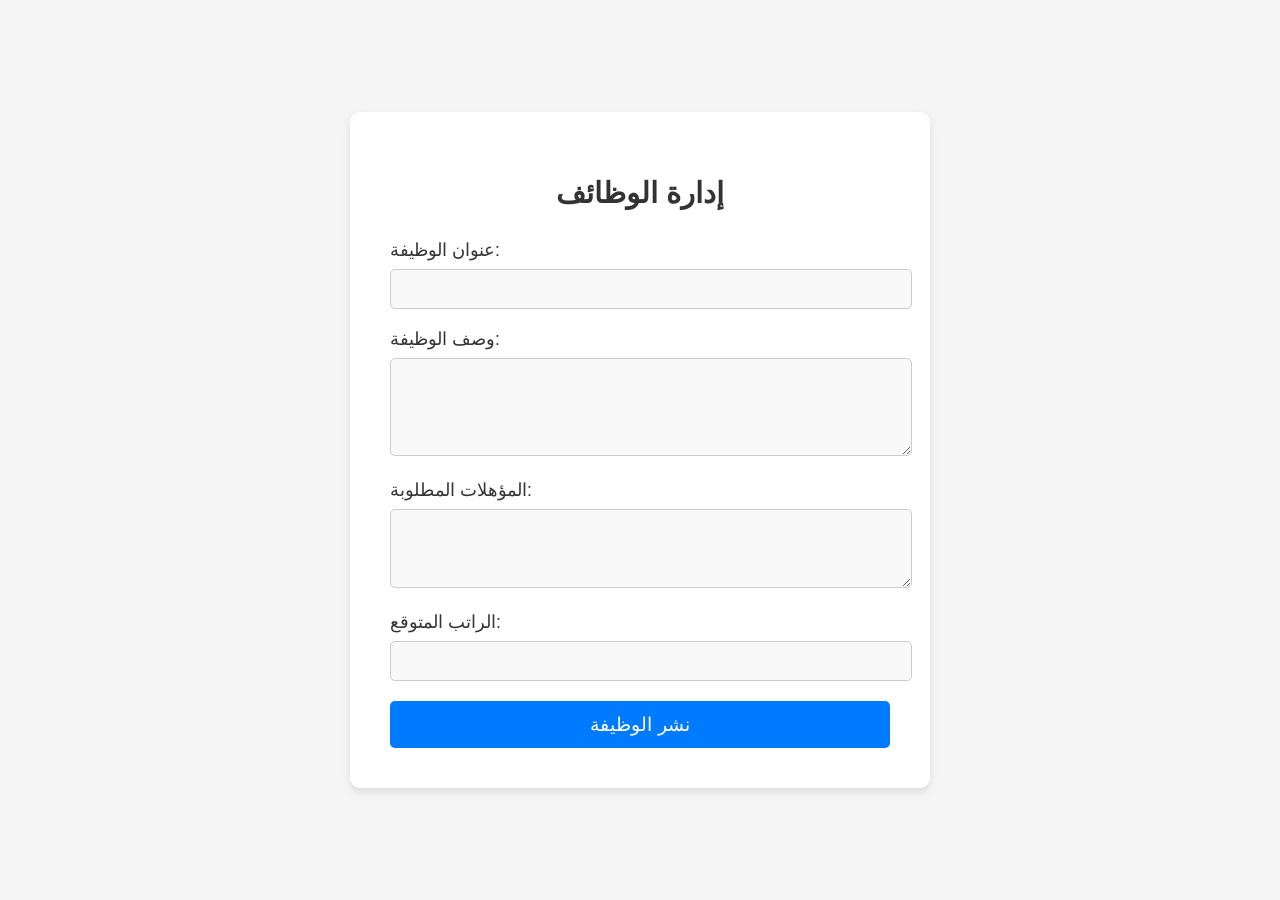
<file: companyadd.html>
<!DOCTYPE html>
<html lang="ar">
<head>
    <meta charset="UTF-8">
    <meta name="viewport" content="width=device-width, initial-scale=1.0">
    <title>إدارة الوظائف</title>
    <style>
        body {
            font-family: 'Cairo', sans-serif;
            background-color: #f5f5f5;
            margin: 0;
            padding: 0;
            display: flex;
            justify-content: center;
            align-items: center;
            height: 100vh;
            color: #333;
        }

        .form-container {
            background-color: #fff;
            padding: 40px;
            border-radius: 10px;
            box-shadow: 0 4px 8px rgba(0, 0, 0, 0.1);
            width: 100%;
            max-width: 500px;
        }

        h2 {
            text-align: center;
            margin-bottom: 30px;
            font-size: 1.8rem;
            color: #333;
        }

        label {
            display: block;
            font-size: 1.1rem;
            margin-bottom: 8px;
            color: #333;
        }

        input[type="text"],
        input[type="number"],
        textarea {
            width: 100%;
            padding: 10px;
            margin-bottom: 20px;
            border: 1px solid #ccc;
            border-radius: 5px;
            font-size: 1rem;
            color: #333;
            background-color: #f9f9f9;
        }

        input[type="text"]:focus,
        input[type="number"]:focus,
        textarea:focus {
            outline: none;
            border-color: #007bff;
        }

        textarea {
            resize: vertical;
        }

        button {
            width: 100%;
            padding: 12px;
            background-color: #007bff;
            border: none;
            color: #fff;
            font-size: 1.2rem;
            border-radius: 5px;
            cursor: pointer;
            transition: background-color 0.3s ease;
        }

        button:hover {
            background-color: #0056b3;
        }

        footer {
            position: absolute;
            bottom: 10px;
            width: 100%;
            text-align: center;
            font-size: 0.9rem;
            color: #666;
        }
    </style>
</head>
<body>
    <div class="form-container">
        <h2>إدارة الوظائف</h2>
        <form id="jobForm">
            <label for="jobTitle">عنوان الوظيفة:</label>
            <input type="text" id="jobTitle" name="jobTitle" required>

            <label for="jobDescription">وصف الوظيفة:</label>
            <textarea id="jobDescription" name="jobDescription" rows="4" required></textarea>

            <label for="qualifications">المؤهلات المطلوبة:</label>
            <textarea id="qualifications" name="qualifications" rows="3" required></textarea>

            <label for="salary">الراتب المتوقع:</label>
            <input type="number" id="salary" name="salary" required>

            <button type="submit">نشر الوظيفة</button>
        </form>
    </div>

    <script>
        document.getElementById('jobForm').addEventListener('submit', function(event) {
            event.preventDefault(); // Prevent the default form submission

            // Optionally, you can perform form validation or data processing here

            // Redirect to employee.html
            window.location.href = 'employee.html';
        });
    </script>
</body>
</html>
</file>
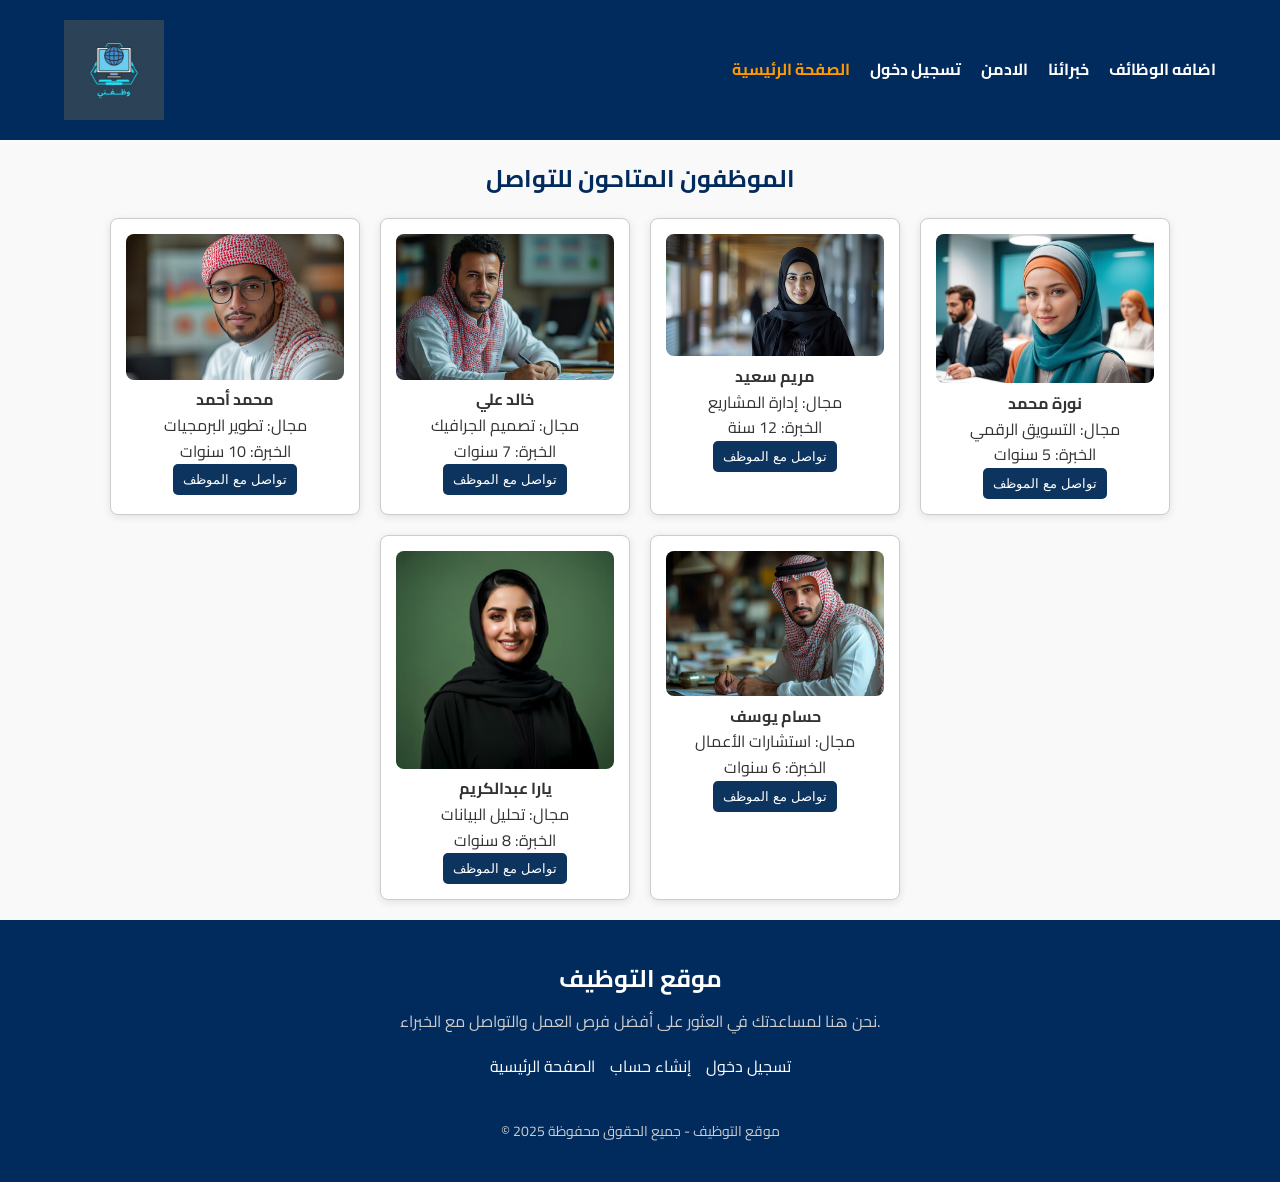
<file: employee.html>
<!DOCTYPE html>
<html lang="ar">
<head>
    <meta charset="UTF-8">
    <meta name="viewport" content="width=device-width, initial-scale=1.0">
    <title>وظفني</title>
    <link rel="stylesheet" href="styles.css">
    <link href="https://fonts.googleapis.com/css2?family=Cairo:wght@400;700&display=swap" rel="stylesheet">
    <style>
        body {
            font-family: 'Cairo', sans-serif;
            background-color: #f9f9f9;
            color: #333;
            margin: 0;
            padding: 0;
        }
        .employees-grid {
            display: flex;
            flex-wrap: wrap;
            gap: 20px;
            justify-content: center;
            margin: 20px 0;
        }
        .employee-item {
            border: 1px solid #ccc;
            border-radius: 8px;
            padding: 15px;
            text-align: center;
            width: 250px;
            box-shadow: 0 2px 8px rgba(0, 0, 0, 0.1);
            background-color: #fff;
            transition: transform 0.2s;
        }
        .employee-item:hover {
            transform: scale(1.05);
        }
        .employee-item img {
            width: 100%;
            height: auto;
            border-radius: 8px;
        }
        .section-title {
            text-align: center;
            margin: 20px 0;
            font-size: 24px;
            font-weight: 700;
        }
        /* Popup styles */
        .popup {
            display: none;
            position: fixed;
            top: 0;
            left: 0;
            width: 100%;
            height: 100%;
            background-color: rgba(0, 0, 0, 0.7);
            justify-content: center;
            align-items: center;
            z-index: 1000;
        }
        .popup-content {
            background: white;
            padding: 20px;
            border-radius: 8px;
            text-align: right;
            width: 300px;
            box-shadow: 0 2px 15px rgba(0, 0, 0, 0.2);
        }
        .close-btn {
            cursor: pointer;
            color: red;
            margin-top: 10px;
            text-align: center;
        }
        label {
            display: block;
            margin: 10px 0 5px;
        }
        input, textarea {
            width: 100%;
            padding: 10px;
            border: 1px solid #ccc;
            border-radius: 5px;
            margin-bottom: 15px;
        }
        .btn-primary, .btn-request {
            background-color: #0c345f; /* اللون الأزرق */
            color: white;
            border: none;
            padding: 8px 10px;
            border-radius: 5px;
            cursor: pointer;
            transition: background-color 0.3s;
        }
        .btn-primary:hover, .btn-request:hover {
            background-color: #b35700; /* ظل أغمق عند التحويم */
        }
        .logo img {
    width: auto;
    height: 100px; /* Adjust as needed */
    display: block;
}
    </style>
</head>
<body>

  <header class="header">
    <div class="container header-container">
        <div class="logo">
            <a href="index.html">
                <img src="logo.jpg" alt="وظفني Logo">
            </a>
        </div>
        <nav>
            <ul class="nav-links">
                <li><a href="index.html" class="active">الصفحة الرئيسية</a></li>
                <li><a href="login.html">تسجيل دخول</a></li>
                <li><a href="adminpaned.html">الادمن </a></li>
                <li><a href="employee.html">خبرائنا</a></li>
                <li><a href="companyadd.html">اضافه الوظائف</a></li>
            </ul>
        </nav>
    </div>
  </header>

    <!-- Employees Section -->
    <section class="employees">
        <div class="container">
            <h2 class="section-title">الموظفون المتاحون للتواصل</h2>
            <div class="employees-grid">
                <div class="employee-item">
                    <img src="employee1.jpg" alt="محمد أحمد">
                    <h4>محمد أحمد</h4>
                    <p>مجال: تطوير البرمجيات</p>
                    <p>الخبرة: 10 سنوات</p>
                    <button class="btn-request" onclick="openPopup()">تواصل مع الموظف</button>
                </div>
                <div class="employee-item">
                    <img src="employee2.jpg" alt="خالد علي">
                    <h4>خالد علي</h4>
                    <p>مجال: تصميم الجرافيك</p>
                    <p>الخبرة: 7 سنوات</p>
                    <button class="btn-request" onclick="openPopup()">تواصل مع الموظف</button>
                </div>
                <div class="employee-item">
                    <img src="employee3.jpg" alt="مريم سعيد">
                    <h4>مريم سعيد</h4>
                    <p>مجال: إدارة المشاريع</p>
                    <p>الخبرة: 12 سنة</p>
                    <button class="btn-request" onclick="openPopup()">تواصل مع الموظف</button>
                </div>
                <div class="employee-item">
                    <img src="employee4.jpg" alt="نورة محمد">
                    <h4>نورة محمد</h4>
                    <p>مجال: التسويق الرقمي</p>
                    <p>الخبرة: 5 سنوات</p>
                    <button class="btn-request" onclick="openPopup()">تواصل مع الموظف</button>
                </div>
                <div class="employee-item">
                    <img src="employee5.jpg" alt="يارا عبدالكريم">
                    <h4>يارا عبدالكريم</h4>
                    <p>مجال: تحليل البيانات</p>
                    <p>الخبرة: 8 سنوات</p>
                    <button class="btn-request" onclick="openPopup()">تواصل مع الموظف</button>
                </div>
                <div class="employee-item">
                    <img src="employee6.jpg" alt="حسام يوسف">
                    <h4>حسام يوسف</h4>
                    <p>مجال: استشارات الأعمال</p>
                    <p>الخبرة: 6 سنوات</p>
                    <button class="btn-request" onclick="openPopup()">تواصل مع الموظف</button>
                </div>
            </div>
        </div>
    </section>

    <!-- Popup Form Section -->
    <div class="popup" id="popup">
        <div class="popup-content">
            <h2>طلب التواصل</h2>
            <form action="submit_contact_request.html" method="POST">
                <label for="name">الاسم:</label>
                <input type="text" id="name" name="name" required>

                <label for="email">البريد الإلكتروني:</label>
                <input type="email" id="email" name="email" required>

                <label for="phone">رقم الهاتف:</label>
                <input type="tel" id="phone" name="phone" required>

                <label for="message">رسالة:</label>
                <textarea id="message" name="message" rows="4" required></textarea>

                <button type="submit" class="btn btn-primary">إرسال الطلب</button>
            </form>
            <div class="close-btn" onclick="closePopup()">إغلاق</div>
        </div>
    </div>

    <!-- Footer Section -->
    <footer class="footer">
        <div class="container footer-container">
            <div class="footer-info">
                <h3>موقع التوظيف</h3>
                <p>نحن هنا لمساعدتك في العثور على أفضل فرص العمل والتواصل مع الخبراء.</p>
            </div>
            <div class="footer-links">
                <ul>
                    <li><a href="index.html">الصفحة الرئيسية</a></li>
                    <li><a href="register.html">إنشاء حساب</a></li>
                    <li><a href="login.html">تسجيل دخول</a></li>
                </ul>
            </div>
        </div>
        <div class="footer-bottom">
            <p>&copy; 2025 موقع التوظيف - جميع الحقوق محفوظة</p>
        </div>
    </footer>

    <script>
        function openPopup() {
            document.getElementById('popup').style.display = 'flex';
        }

        function closePopup() {
            document.getElementById('popup').style.display = 'none';
        }
    </script>

</body>
</html>
</file>
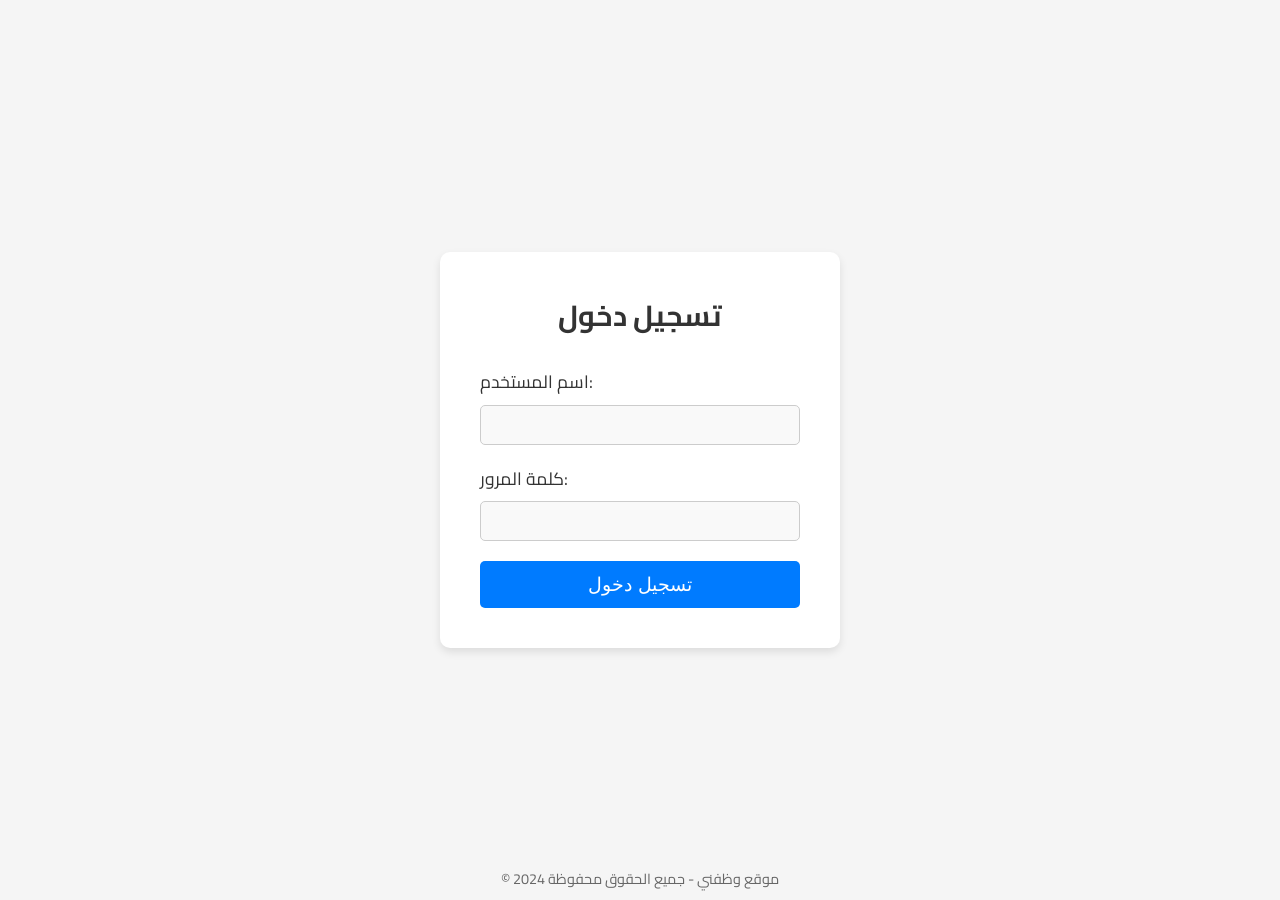
<file: login.html>
<!DOCTYPE html>
<html lang="ar">
<head>
    <meta charset="UTF-8">
    <meta name="viewport" content="width=device-width, initial-scale=1.0">
    <title>تسجيل دخول</title>
    <link rel="stylesheet" href="styles.css">
    <style>
        body {
            font-family: 'Cairo', sans-serif;
            background-color: #f5f5f5;
            margin: 0;
            padding: 0;
            display: flex;
            justify-content: center;
            align-items: center;
            height: 100vh;
            color: #333;
        }

        .form-container {
            background-color: #fff;
            padding: 40px;
            border-radius: 10px;
            box-shadow: 0 4px 8px rgba(0, 0, 0, 0.1);
            width: 100%;
            max-width: 400px;
        }

        h2 {
            text-align: center;
            margin-bottom: 30px;
            font-size: 1.8rem;
            color: #333;
        }

        label {
            display: block;
            font-size: 1.1rem;
            margin-bottom: 8px;
            color: #333;
        }

        input[type="text"],
        input[type="password"] {
            width: 100%;
            padding: 10px;
            margin-bottom: 20px;
            border: 1px solid #ccc;
            border-radius: 5px;
            font-size: 1rem;
            color: #333;
            background-color: #f9f9f9;
        }

        input[type="text"]:focus,
        input[type="password"]:focus {
            outline: none;
            border-color: #007bff;
        }

        button {
            width: 100%;
            padding: 12px;
            background-color: #007bff;
            border: none;
            color: #fff;
            font-size: 1.2rem;
            border-radius: 5px;
            cursor: pointer;
            transition: background-color 0.3s ease;
        }

        button:hover {
            background-color: #0056b3;
        }

        footer {
            position: absolute;
            bottom: 10px;
            width: 100%;
            text-align: center;
            font-size: 0.9rem;
            color: #666;
        }
    </style>
</head>
<body>
    <div class="form-container">
        <h2>تسجيل دخول</h2>
        <form id="loginForm">
            <label for="username">اسم المستخدم:</label>
            <input type="text" id="username" name="username" required>

            <label for="password">كلمة المرور:</label>
            <input type="password" id="password" name="password" required>

            <button type="submit">تسجيل دخول</button>
        </form>
    </div>

    <footer>
        <p>&copy; 2024 موقع وظفني - جميع الحقوق محفوظة</p>
    </footer>

    <script>
        // Handle login form submission
        document.getElementById("loginForm").addEventListener("submit", function(event) {
            event.preventDefault(); // Prevent the default form submission

            // Simulate a successful login
            const username = document.getElementById("username").value;
            const password = document.getElementById("password").value;

            // Validate the inputs (optional)
            if (username && password) {
                // Set login state in localStorage
                localStorage.setItem("isLoggedIn", "true");

                // Redirect to index.html
                window.location.href = "index.html";
            } else {
                alert("يرجى إدخال اسم المستخدم وكلمة المرور.");
            }
        });
    </script>
</body>
</html>
</file>
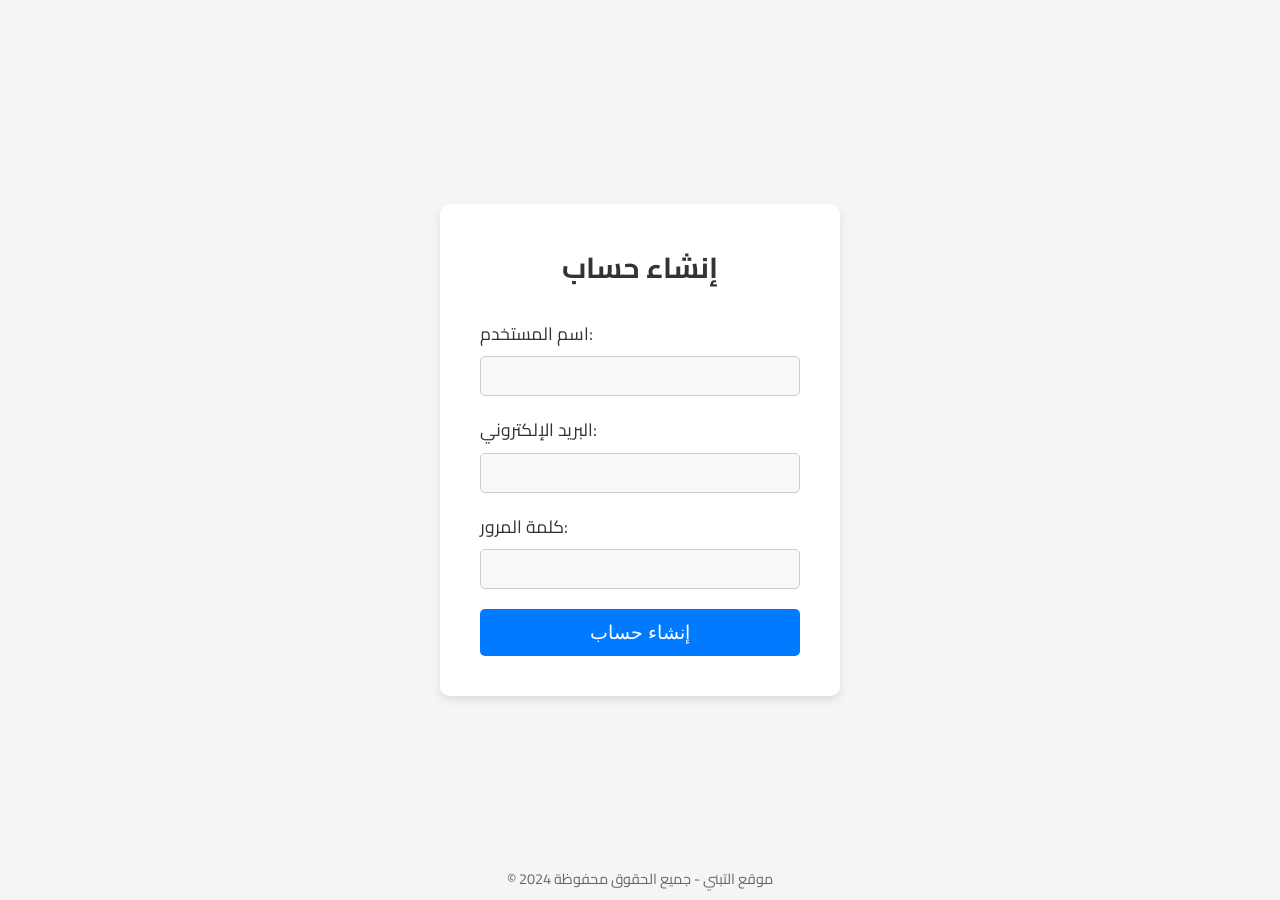
<file: register.html>
<!DOCTYPE html>
<html lang="ar">
<head>
    <meta charset="UTF-8">
    <meta name="viewport" content="width=device-width, initial-scale=1.0">
    <title>إنشاء حساب</title>
    <link rel="stylesheet" href="styles.css">
    <style>
        body {
            font-family: 'Cairo', sans-serif;
            background-color: #f5f5f5;
            margin: 0;
            padding: 0;
            display: flex;
            justify-content: center;
            align-items: center;
            height: 100vh;
            color: #333;
        }

        .form-container {
            background-color: #fff;
            padding: 40px;
            border-radius: 10px;
            box-shadow: 0 4px 8px rgba(0, 0, 0, 0.1);
            width: 100%;
            max-width: 400px;
        }

        h2 {
            text-align: center;
            margin-bottom: 30px;
            font-size: 1.8rem;
            color: #333;
        }

        label {
            display: block;
            font-size: 1.1rem;
            margin-bottom: 8px;
            color: #333;
        }

        input[type="text"],
        input[type="email"],
        input[type="password"] {
            width: 100%;
            padding: 10px;
            margin-bottom: 20px;
            border: 1px solid #ccc;
            border-radius: 5px;
            font-size: 1rem;
            color: #333;
            background-color: #f9f9f9;
        }

        input[type="text"]:focus,
        input[type="email"]:focus,
        input[type="password"]:focus {
            outline: none;
            border-color: #007bff;
        }

        button {
            width: 100%;
            padding: 12px;
            background-color: #007bff;
            border: none;
            color: #fff;
            font-size: 1.2rem;
            border-radius: 5px;
            cursor: pointer;
            transition: background-color 0.3s ease;
        }

        button:hover {
            background-color: #0056b3;
        }

        footer {
            position: absolute;
            bottom: 10px;
            width: 100%;
            text-align: center;
            font-size: 0.9rem;
            color: #666;
        }
    </style>
</head>
<body>
    <div class="form-container">
        <h2>إنشاء حساب</h2>
        <form id="registerForm" action="login.html" method="get">
            <label for="username">اسم المستخدم:</label>
            <input type="text" id="username" name="username" required>

            <label for="email">البريد الإلكتروني:</label>
            <input type="email" id="email" name="email" required>

            <label for="password">كلمة المرور:</label>
            <input type="password" id="password" name="password" required>

            <button type="submit">إنشاء حساب</button>
        </form>
    </div>

    <footer>
        <p>&copy; 2024 موقع التبني - جميع الحقوق محفوظة</p>
    </footer>
</body>
</html>
</file>
<file: styles.css>
/* استيراد الخطوط */
@import url('https://fonts.googleapis.com/css2?family=Cairo:wght@400;700&display=swap');

/* إعدادات عامة */
* {
    margin: 0;
    padding: 0;
    box-sizing: border-box;
}

body {
    font-family: 'Cairo', sans-serif;
    background-color: #f9f9f9;
    color: #333;
    line-height: 1.6;
}

.container {
    width: 90%;
    max-width: 1200px;
    margin: 0 auto;
}

/* Header */
.header {
    background-color: #002b5c;
    color: #fff;
    padding: 20px 0;
}

.header-container {
    display: flex;
    justify-content: space-between;
    align-items: center;
}

.logo h1 {
    font-size: 24px;
    color: #fff;
}

.nav-links {
    list-style: none;
    display: flex;
}

.nav-links li {
    margin-left: 20px;
}

.nav-links a {
    color: #fff;
    text-decoration: none;
    font-weight: 700;
    transition: color 0.3s ease;
}

.nav-links a:hover,
.nav-links a.active {
    color: #ff9900;
}

/* Hero Section */
.hero {
    background: url('../images/hero-background.jpg') no-repeat center center/cover;
    padding: 100px 0;
    color: #fff;
}

.hero-container {
    display: flex;
    flex-direction: row-reverse;
    align-items: center;
    justify-content: space-between;
    flex-wrap: wrap;
}

.hero-text {
    flex: 1;
    padding: 20px;
}

.hero-text h2 {
    font-size: 48px;
    margin-bottom: 20px;
}

.hero-text p {
    font-size: 18px;
    margin-bottom: 30px;
}

.btn {
    display: inline-block;
    padding: 12px 30px;
    border: none;
    border-radius: 25px;
    text-decoration: none;
    font-size: 16px;
    cursor: pointer;
    transition: background-color 0.3s ease;
}

.btn-primary {
    background-color: #ff9900;
    color: #fff;
}

.btn-primary:hover {
    background-color: #e68a00;
}

.btn-secondary {
    background-color: #004080;
    color: #fff;
}

.btn-secondary:hover {
    background-color: #003366;
}

.hero-image {
    flex: 1;
    padding: 20px;
}

.hero-image img {
    width: 100%;
    border-radius: 10px;
    box-shadow: 0 8px 16px rgba(0,0,0,0.2);
}

/* About Section */
.about {
    padding: 60px 0;
    background-color: #fff;
}

.about-container {
    display: flex;
    align-items: center;
    justify-content: space-between;
    flex-wrap: wrap;
}

.about-text {
    flex: 1;
    padding: 20px;
}

.about-text h3 {
    font-size: 32px;
    color: #002b5c;
    margin-bottom: 20px;
}

.about-text p {
    font-size: 16px;
    margin-bottom: 20px;
}

.about-text .btn-secondary {
    padding: 10px 20px;
}

.about-image {
    flex: 1;
    padding: 20px;
}

.about-image img {
    width: 100%;
    border-radius: 10px;
    box-shadow: 0 8px 16px rgba(0,0,0,0.2);
}

/* Services Section */
.services {
    padding: 60px 0;
    background-color: #f0f4f8;
}

.section-title {
    text-align: center;
    font-size: 36px;
    color: #002b5c;
    margin-bottom: 40px;
}

.services-grid {
    display: grid;
    grid-template-columns: repeat(auto-fit, minmax(250px, 1fr));
    gap: 20px;
}

.service-item {
    background-color: #fff;
    padding: 30px 20px;
    border-radius: 10px;
    text-align: center;
    box-shadow: 0 8px 16px rgba(0,0,0,0.1);
    transition: transform 0.3s ease, box-shadow 0.3s ease;
}

.service-item:hover {
    transform: translateY(-10px);
    box-shadow: 0 12px 24px rgba(0,0,0,0.2);
}

.service-item img {
    width: 80px;
    margin-bottom: 20px;
}

.service-item h4 {
    font-size: 22px;
    color: #002b5c;
    margin-bottom: 15px;
}

.service-item p {
    font-size: 16px;
    color: #555;
}

/* Process Section */
.process {
    padding: 60px 0;
    background-color: #fff;
}

.process-steps {
    display: grid;
    grid-template-columns: repeat(auto-fit, minmax(200px, 1fr));
    gap: 20px;
}

.step {
    background-color: #f0f4f8;
    padding: 20px;
    border-radius: 10px;
    text-align: center;
    position: relative;
}

.step-number {
    width: 50px;
    height: 50px;
    background-color: #ff9900;
    color: #fff;
    border-radius: 50%;
    display: flex;
    align-items: center;
    justify-content: center;
    font-size: 20px;
    margin: 0 auto 15px;
}

.step h4 {
    font-size: 20px;
    color: #002b5c;
    margin-bottom: 10px;
}

.step p {
    font-size: 16px;
    color: #555;
}

/* Testimonials Section */
.testimonials {
    padding: 60px 0;
    background-color: #f0f4f8;
}

.testimonials-grid {
    display: grid;
    grid-template-columns: repeat(auto-fit, minmax(250px, 1fr));
    gap: 20px;
}

.testimonial-item {
    background-color: #fff;
    padding: 30px 20px;
    border-radius: 10px;
    text-align: center;
    box-shadow: 0 8px 16px rgba(0,0,0,0.1);
    transition: transform 0.3s ease, box-shadow 0.3s ease;
}

.testimonial-item:hover {
    transform: translateY(-10px);
    box-shadow: 0 12px 24px rgba(0,0,0,0.2);
}

.testimonial-item img {
    width: 80px;
    height: 80px;
    border-radius: 50%;
    margin-bottom: 20px;
}

.testimonial-item p {
    font-size: 16px;
    color: #555;
    margin-bottom: 15px;
}

.testimonial-item h4 {
    font-size: 18px;
    color: #002b5c;
}

/* Call to Action Section */
.cta {
    background-color: #002b5c;
    color: #fff;
    padding: 40px 0;
    text-align: center;
}

.cta-container h2 {
    font-size: 28px;
    margin-bottom: 20px;
}

.cta-container .btn-primary {
    padding: 12px 30px;
}

/* Footer */
.footer {
    background-color: #002b5c;
    color: #fff;
    padding: 40px 0;
}

.footer-container {
    display: flex;
    flex-direction: column;
    align-items: center;
    justify-content: center;
}

.footer-info {
    text-align: center;
    margin-bottom: 20px;
}

.footer-info h3 {
    font-size: 24px;
    margin-bottom: 10px;
}

.footer-info p {
    font-size: 16px;
    color: #ccc;
}

.footer-links {
    margin-bottom: 20px;
}

.footer-links ul {
    list-style: none;
    display: flex;
    gap: 15px;
}

.footer-links a {
    color: #fff;
    text-decoration: none;
    transition: color 0.3s ease;
}

.footer-links a:hover {
    color: #ff9900;
}

.footer-social a {
    margin: 0 10px;
    display: inline-block;
    transition: transform 0.3s ease;
}

.footer-social a img {
    width: 24px;
    height: 24px;
}

.footer-social a:hover {
    transform: scale(1.2);
}

.footer-bottom {
    text-align: center;
    font-size: 14px;
    color: #ccc;
    margin-top: 20px;
}

/* Responsive Design */
@media (max-width: 768px) {
    .hero-container {
        flex-direction: column;
        text-align: center;
    }

    .about-container {
        flex-direction: column;
        text-align: center;
    }

    .about-image, .about-text {
        padding: 10px;
    }

    .services-grid, .testimonials-grid, .process-steps {
        grid-template-columns: 1fr;
    }

    .header-container {
        flex-direction: column;
    }

    .nav-links {
        flex-direction: column;
        align-items: center;
    }

    .nav-links li {
        margin: 10px 0;
    }
    canvas {
        width: 256px;
        height: 256px;
        margin-top: 20px;
        border: 1px solid #ddd;
        background-color: #fff;
    }
    
}
</file>
